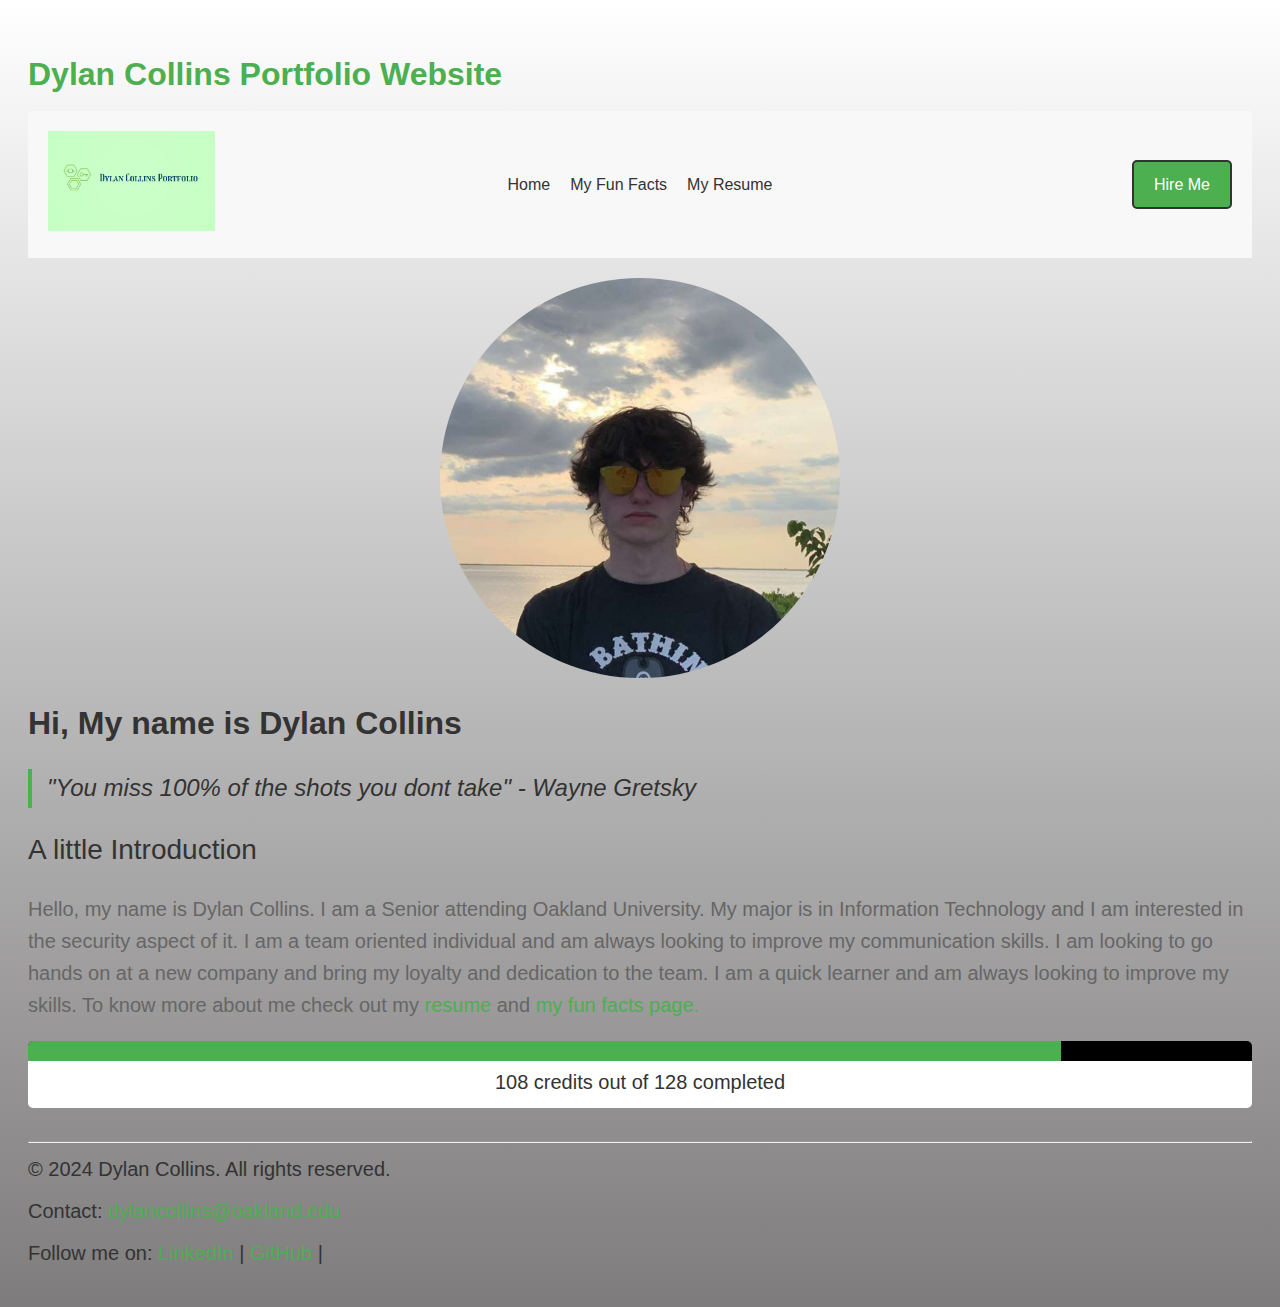
<file: index.html>
<!DOCTYPE html>
<html lang="en">
  <head>
    <!-- favicon-->
    <link rel="icon" type="image/x-icon" href="assets\img\favicon-32x32.png">
    <meta charset="UTF-8" />
    <meta name="viewport" content="width=device-width, initial-scale=1.0" />
    <title>Dylan Collins Portfolio Website</title>
    <!-- import for boxicons -->
    <link
      href="https://unpkg.com/boxicons@2.1.4/css/boxicons.min.css"
      rel="stylesheet"
    />

    <!-- link your custom css file -->
    <link rel="stylesheet" href="css/single-portfolio-style.css" />
  </head>
  <body>
    <h1>Dylan Collins Portfolio Website</h1>
    <header class="navbar">
      <!-- Logo -->
      <div class="logo">
        <a href="https://dyllcoll.github.io/dylancollins_hw1TH_csi3150_ws2024/index.html">
          <img src="assets/img/logoimg.png" alt="logo" />
        </a>
      </div>
      <!-- Logo -->
    
      <!-- Navbar -->
      <nav class="navbar-center">
        <ul>
          <li><a href="https://dyllcoll.github.io/dylancollins_hw1TH_csi3150_ws2024/index.html">Home</a></li>
          <li><a href="https://dyllcoll.github.io/dylancollins_hw1TH_csi3150_ws2024/html/my_fun_facts.html">My Fun Facts</a></li>
          <li><a href="https://dyllcoll.github.io/dylancollins_hw1TH_csi3150_ws2024/html/my_resume.html">My Resume</a></li>
        </ul>
      </nav>
      
      <!-- Hire Button -->
      <div class="hire-button">
        <a href="#hire" class="cta-button">Hire Me</a>
      </div>
    </header>
    
    <!-- end of the header section -->

    <!-- Begin Main section -->
    <main>
      <!-- begin HERO section -->
      <div class="main">
        <div class="image-container">
        <img src="./assets/img/portfolioimg2.png" alt="Photo of Dylan Collins" />
      </div>
        <h4>Hi, My name is <span>Dylan Collins</span></h4>
      </div>
        <blockquote>
          "You miss 100% of the shots you dont take" - Wayne Gretsky
        </blockquote>
        <p class="title">A little Introduction</p>
        <p class="subtitle">
          <!-- Brief paragraph-->
            Hello, my name is Dylan Collins. I am a Senior attending Oakland University. My major is in Information Technology and I am interested in the security aspect of it. I am a team oriented individual and am always looking to improve my communication skills. I am looking to go hands on at a new company and bring my loyalty and dedication to the team. I am a quick learner and am always looking to improve my skills. To know more about me check out my <a href="html/my_resume.html">resume</a> and <a href="html/my_fun_facts.html">my fun facts page.</a>
        </p>
        <!-- Progress Bar -->
        <div class="progress-bar" style="width: 100%; background-color: #ffffff; border-radius: 5px; overflow: hidden; margin-top: 20px;">
          <div class="progress" style="width: 100%; background-color: #000000;">
            <div class="progress-inner" style="width: 84.375%; height: 20px; background-color: #4caf50;"></div>
          </div>
          <p style="text-align: center; margin-top: 5px;">108 credits out of 128 completed</p>
      <!-- end HERO section -->

    </main>
<!-- End of MAIN section -->
    <!-- Start copyright section / footer-->
    <footer>
      <br><hr>
      <p>&copy; 2024 Dylan Collins. All rights reserved.</p>
      <p>Contact: <a href="mailto:dylancollins@oakland.edu">dylancollins@oakland.edu</a></p>
      <p>Follow me on:
        <a href="https://www.linkedin.com/in/dylan-collins-aaa801244/" target="_blank">LinkedIn</a> |
        <a href="https://github.com/dyllcoll" target="_blank">GitHub</a> |
      </p>

    <!-- End copyright section / footer-->
    </footer>

  </body>

</html>
</file>
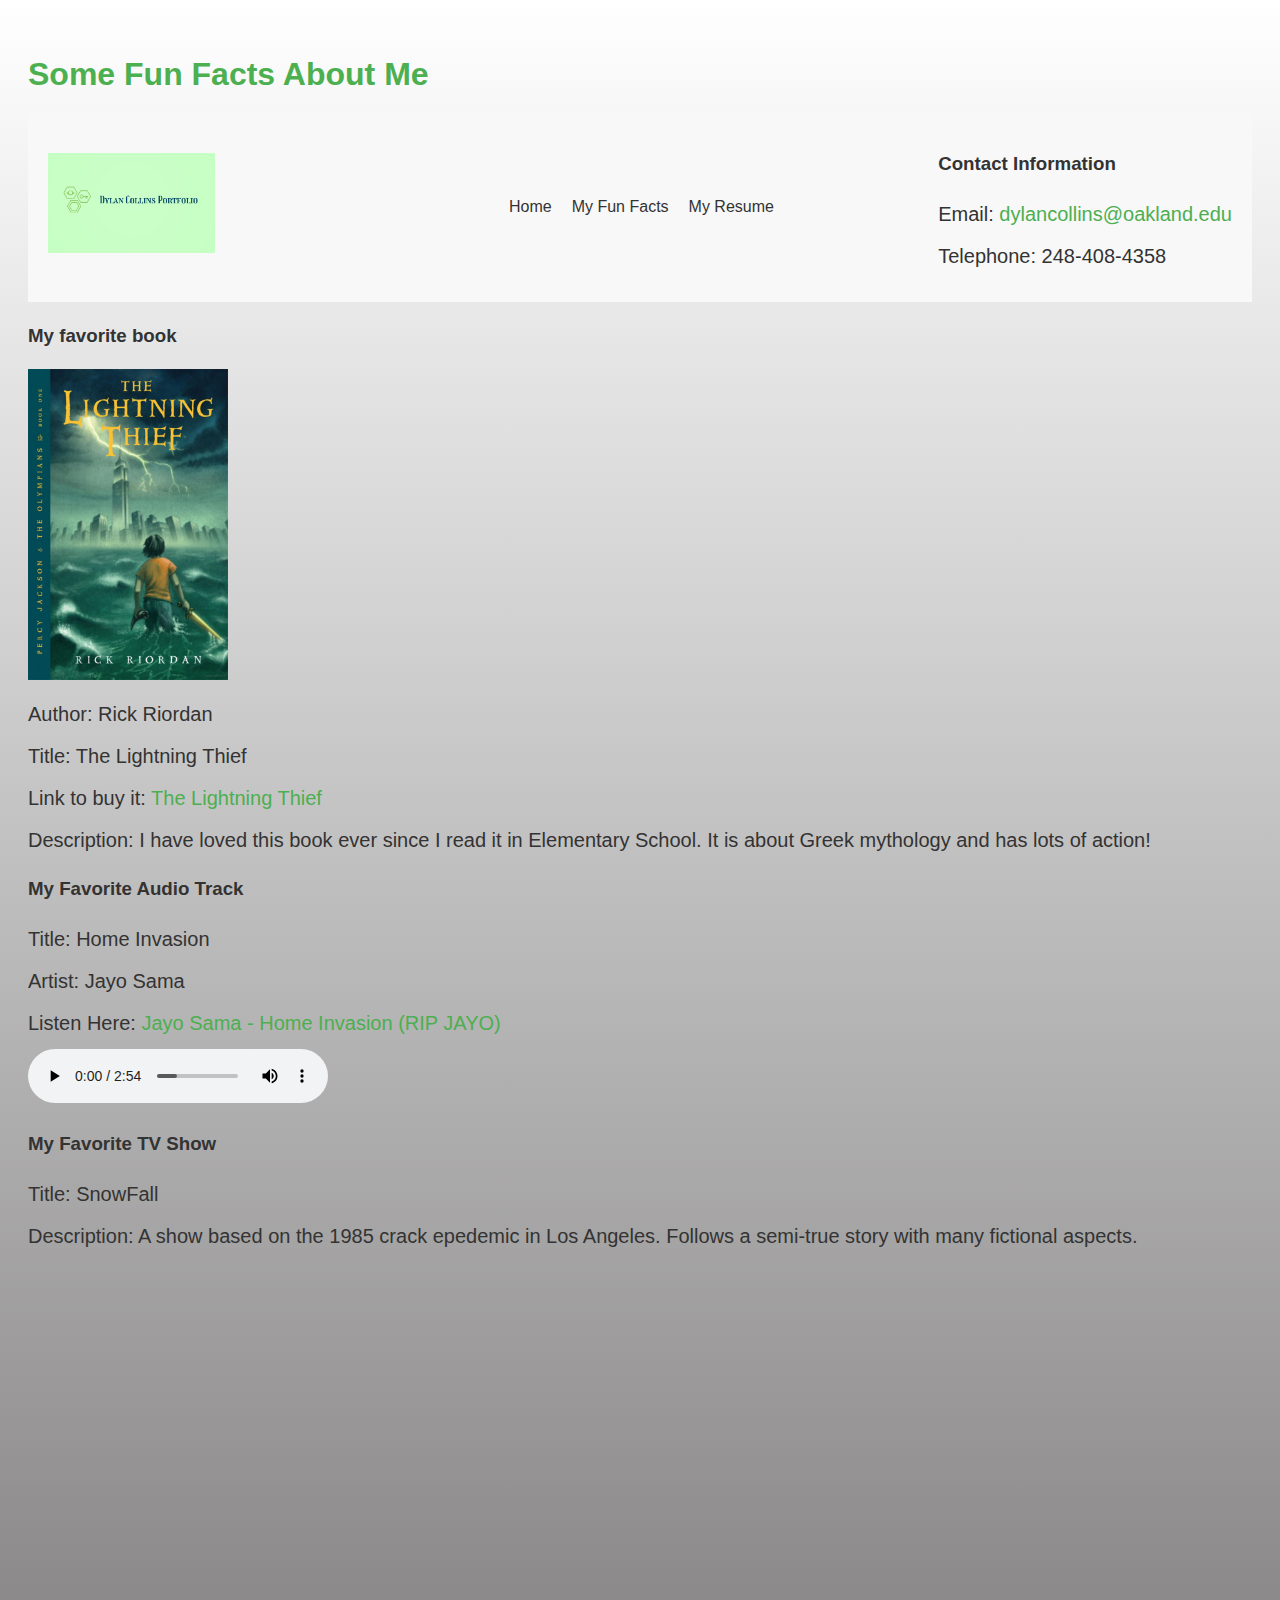
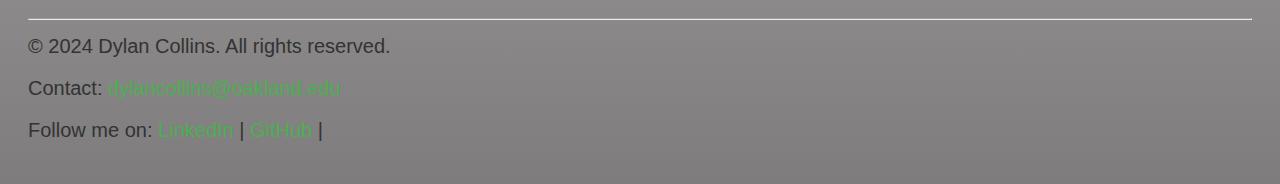
<file: html/my_fun_facts.html>
<!DOCTYPE html>
<html lang="en">
<base href="https://dyllcoll.github.io/dylancollins_hw1TH_csi3150_ws2024/">

<head>
  <meta charset="UTF-8">
  <meta name="viewport" content="width=device-width, initial-scale=1.0">
  <title>Dylan Collins Portfolio Website</title>
  <link rel="icon" type="image/x-icon" href="assets\img\favicon-32x32.png"> 
  <link rel="stylesheet" href="./css/single-portfolio-style.css"> 
</head>
<!-- Start of Nav -->
<h1>Some Fun Facts About Me</h1>
    <header class="navbar">
      <!-- Logo -->
      <div class="logo">
        <a href="https://dyllcoll.github.io/dylancollins_hw1TH_csi3150_ws2024/index.html">
          <img src="assets/img/logoimg.png" alt="logo" />
        </a>
      </div>
      <!-- Logo -->
    
      <!-- Navbar -->
      <nav class="navbar-center">
        <ul>
          <li><a href="https://dyllcoll.github.io/dylancollins_hw1TH_csi3150_ws2024/index.html">Home</a></li>
          <li><a href="https://dyllcoll.github.io/dylancollins_hw1TH_csi3150_ws2024/html/my_fun_facts.html">My Fun Facts</a></li>
          <li><a href="https://dyllcoll.github.io/dylancollins_hw1TH_csi3150_ws2024/html/my_resume.html">My Resume</a></li>
        </ul>
      </nav>
      <section>
        <h3>Contact Information</h3>
        <!-- Click on email  -->
        <p>Email: <a href="mailto:dylancollins@oakland.edu">dylancollins@oakland.edu</a></p>
        <p>Telephone: 248-408-4358</p>
      </section>
      
      </header>
<!-- End of Nav -->

  <!-- Content of the my_fun_facts page -->
   
  <!-- Book Section -->
  <article>
    <h3>My favorite book </h3>
    <img class="book-image" src="assets/img/bookimg.jpg" alt="The Lightning Thief book cover" style="width:200px;height:auto;">
    <p>Author: Rick Riordan</p>
    <p>Title: The Lightning Thief</p>
    <p>Link to buy it: <a href="https://www.thriftbooks.com/w/the-lightning-thief_rick-riordan/247373/item/207004/?utm_source=google&utm_medium=cpc&utm_campaign=high_vol_frontlist_standard_shopping_retention&utm_adgroup=&utm_term=&utm_content=698403107263&gad_source=1&gclid=Cj0KCQjw3vO3BhCqARIsAEWblcC_Brf7NArz4-ag2r4VqaJJIT2xibvBkVkG-d9akGq8nMmx-nNsvDIaAnZBEALw_wcB#isbn=0439861306&idiq=207004" target="_blank">The Lightning Thief</a></p>
    
    <p>Description: I have loved this book ever since I read it in Elementary School. It is about Greek mythology and has lots of action!</p>
  </article>
<!-- Audio Section -->
  <article>
    <h3>My Favorite Audio Track</h3>
    <p>Title: Home Invasion</p>
    <p>Artist: Jayo Sama</p>
    <p>Listen Here: <a href="https://www.youtube.com/watch?v=QvIflVuvbDY" target="_blank">Jayo Sama - Home Invasion (RIP JAYO)</a></p>
    <audio controls>
      <source src="./assets/audio/jayosama.mp3" type="audio/mpeg">
      Your browser does not support the audio element.
    </audio>
  </article>
<!-- Tv Show Section -->
  <article>
    <h3>My Favorite TV Show</h3>
    <p>Title: SnowFall</p>
    <p>Description: A show based on the 1985 crack epedemic in Los Angeles. Follows a semi-true story with many fictional aspects.</p>
    <iframe width="560" height="315" src="https://www.youtube.com/embed/0yCoLNmhJWM?si=0GqtsA2mL47cynpg" title="YouTube video player" frameborder="0" allow="accelerometer; autoplay; clipboard-write; encrypted-media; gyroscope; picture-in-picture; web-share" referrerpolicy="strict-origin-when-cross-origin" allowfullscreen></iframe>
  </article>

  <!-- Footer / Copyright section -->
  <footer>
    <br>
    <hr>
    <p>&copy; 2024 Dylan Collins. All rights reserved.</p>
    <p>Contact: <a href="mailto:dylancollins@oakland.edu">dylancollins@oakland.edu</a></p>
    <p>Follow me on:
      <a href="https://www.linkedin.com/in/dylan-collins-aaa801244/" target="_blank">LinkedIn</a> |
      <a href="https://github.com/dyllcoll" target="_blank">GitHub</a> |
    </p>
  </footer>
  <!-- End copyright section / footer -->
</body>
</html>
</file>
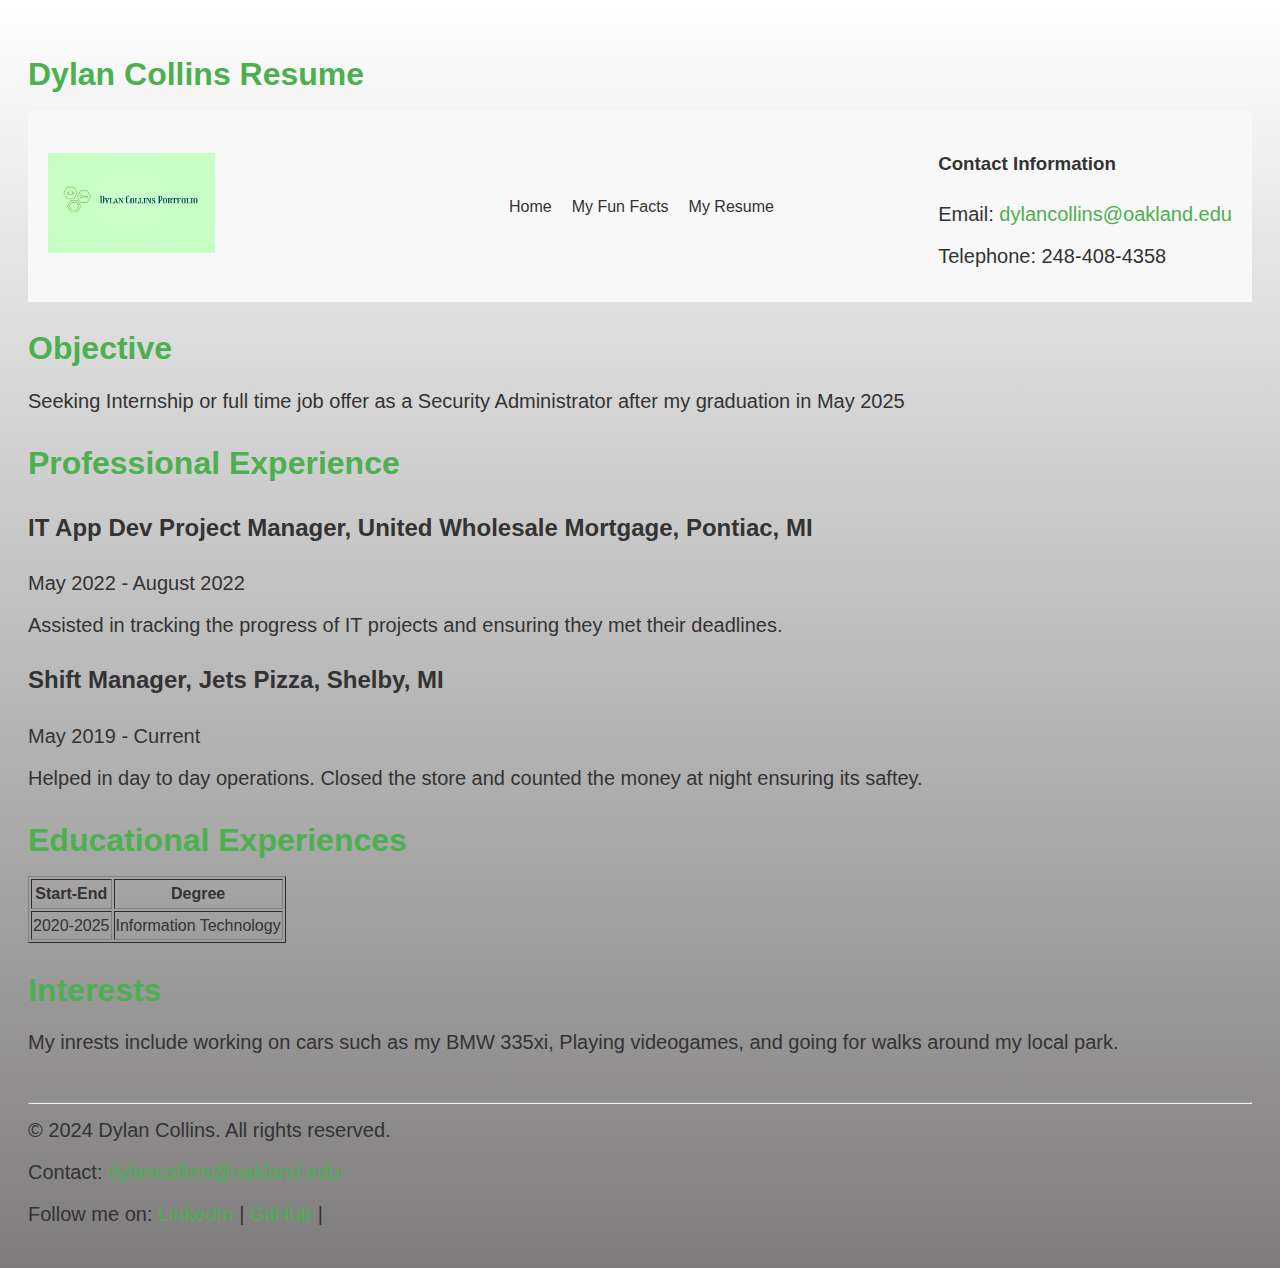
<file: html/my_resume.html>
<!DOCTYPE html>
<html lang="en">
<base href="https://dyllcoll.github.io/dylancollins_hw1TH_csi3150_ws2024/">

<head>
  <meta charset="UTF-8">
  <meta name="viewport" content="width=device-width, initial-scale=1.0">
  <title>Dylan Collins Portfolio Website</title>
  <link rel="icon" type="image/x-icon" href="assets\img\favicon-32x32.png"> 
  <link rel="stylesheet" href="./css/single-portfolio-style.css"> 
</head>

<body>
    <h1>Dylan Collins Resume</h1>
    <header class="navbar">
      <!-- Logo -->
      <div class="logo">
        <a href="https://dyllcoll.github.io/dylancollins_hw1TH_csi3150_ws2024/index.html">
          <img src="assets/img/logoimg.png" alt="logo" />
        </a>
      </div>
      <!-- Logo -->
    
      <!-- Navbar -->
      <nav class="navbar-center">
        <ul>
          <li><a href="https://dyllcoll.github.io/dylancollins_hw1TH_csi3150_ws2024/index.html">Home</a></li>
          <li><a href="https://dyllcoll.github.io/dylancollins_hw1TH_csi3150_ws2024/html/my_fun_facts.html">My Fun Facts</a></li>
          <li><a href="https://dyllcoll.github.io/dylancollins_hw1TH_csi3150_ws2024/html/my_resume.html">My Resume</a></li>
        </ul>
      </nav>
      
      <section>
        <h3>Contact Information</h3>
        <!-- Click on email  -->
        <p>Email: <a href="mailto:dylancollins@oakland.edu">dylancollins@oakland.edu</a></p>
        <p>Telephone: 248-408-4358</p>
      </section>
    </header>
  <main>
    <!-- End of the Nav -->

  <!-- Objective / Personal Experiences -->


  <section>
  <h1>Objective </h1>
  <p> Seeking Internship or full time job offer as a Security Administrator after my graduation in May 2025</p>
  </section>
  <section>
      <h1>Professional Experience</h1>
      
      <article>
        <h2>IT App Dev Project Manager, United Wholesale Mortgage, Pontiac, MI</h2>
        <p>May 2022 - August 2022</p>
        <p>Assisted in tracking the progress of IT projects and ensuring they met their deadlines.</p>
      </article>
      
      <article>
        <h2>Shift Manager, Jets Pizza, Shelby, MI</h2>
        <p>May 2019 - Current</p>
        <p>Helped in day to day operations. Closed the store and counted the money at night ensuring its saftey.</p>
      </article>
  </section>
  <!-- Table for degree-->

  <section>
    <h1>Educational Experiences</h1>
    <table border="1">
      <tr>
        <th>Start-End</th>
        <th>Degree</th>
      </tr>
      <tr>
        <td>2020-2025</td>
        <td>Information Technology</td>
      </tr>
    </table>
  </section>

  <!-- Intrest / Hobbies Section -->
   <section>
    <h1>Interests</h1>
    <p>My inrests include working on cars such as my BMW 335xi, Playing videogames, and going for walks around my local park.</p>
   </section>
  </main>
  <!-- Footer / Copyright section-->
  <footer>
    <br><hr>
    <p>&copy; 2024 Dylan Collins. All rights reserved.</p>
    <p>Contact: <a href="mailto:dylancollins@oakland.edu">dylancollins@oakland.edu</a></p>
    <p>Follow me on:
      <a href="https://www.linkedin.com/in/dylan-collins-aaa801244/" target="_blank">LinkedIn</a> |
      <a href="https://github.com/dyllcoll" target="_blank">GitHub</a> |
    </p>

  <!-- End copyright section / footer-->
  </footer>

</body>
</html>
</file>
<file: css/single-portfolio-style.css>
:root{
    --primary-color: #4caf50;
    --secondary-color: #333;
    --background-color: #f8f8f8;
    --hover-color: #a0dfa0;
    --text-color: #333;
    --link-color: #4caf50;
    --link-hover-color: #45a049;
    --blockquote-border-color: #4caf50;
}

/* styles for header */
.navbar {
    display: flex;
    justify-content: space-between; /* Aligns items to the left and right */
    align-items: center; /* Centers items vertically */
    padding: 20px;
    background-color: var(--background-color); /* Background color for navbar */
}

/* Logo */
.logo {
    flex: 1; /* Takes up 1 part of available space */
}

.logo img {
    height: 100px; 
}

/* Navbar styles */
nav {
    flex: 2; /* Takes up 2 parts of available space */
}

nav ul {
    list-style: none;
    display: flex;
    justify-content: center; 
    gap: 20px;
    padding: 0;
    margin: 0;
}

/* Hire button */
.hire-button {
    flex: 1; /* Takes up 1 part of available space */
    display: flex;
    justify-content: flex-end; /* Aligns button to the far right */
}

.hire-button .cta-button {
    background-color: var(--primary-color); /* Button color */
    color: white; /* Text color */
    padding: 10px 20px;
    text-decoration: none;
    border-radius: 5px;
    transition: background-color 0.3s; /* Transition for background color */
    border: 2px solid var(--secondary-color); /* Add a border around the hire button */
}

.hire-button .cta-button:hover {
    background-color: var(--hover-color); /* Darken button on hover */
}

nav a {
    text-decoration: none;
    color: var(--text-color); /* Default link color */
    transition: color 0.3s; /* Transition for color change */
}

nav a:hover {
    color: var(--primary-color); /* Change color on hover */
}

/* Circular image styling */
.image-container {
    display: flex; 
    justify-content: center; 
    align-items: center; 
    margin: 20px 0;
}

.main img {
    width: 400px; 
    height: 400px; 
    border-radius: 50%; /* Makes the image circular */
    object-fit: cover; 
    transition: transform 0.3s ease-in-out; /* Smooth transition for scaling */
}

body {
    background: linear-gradient(to top, #7e7c7c, #ffffff); /* background gradient */
    font-family: Arial, sans-serif; 
    line-height: 1.6; 
    color: var(--text-color); 
    padding: 20px; 
}

/* Headings */
h1 {
    font-size: 32px; /* Font size for main heading */
    color: var(--primary-color); 
    margin-bottom: 10px; 
}

h4 {
    font-size: 32px; /* Size for subheadings */
    color: var(--text-color); 
    margin: 10px 0; 
}

/* Blockquote */
blockquote {
    font-size: 24px; 
    font-style: italic; /* Italics for quotes */
    margin: 20px 0; /* Space above and below */
    padding-left: 15px; 
    border-left: 4px solid var(--blockquote-border-color); /* Green line on the left */
}

/* Paragraphs */
p {
    font-size: 20px; 
    margin: 10px 0; 
}

/* Links */
a {
    color: var(--link-color); /* Green link color */
    text-decoration: none; /* Remove underline */
}

a:hover {
    text-decoration: underline; /* Underline on hover */
    color: var(--link-hover-color); /* Darken color on hover */
}

/* Classes for titles and subtitles */
.title {
    font-size: 28px; 
    color: var(--text-color); 
    margin: 20px 0; 
}

.subtitle {
    font-size: 20px; /* Size for subtitles */
    color: #666; 
    margin-bottom: 20px; 
}
</file>
